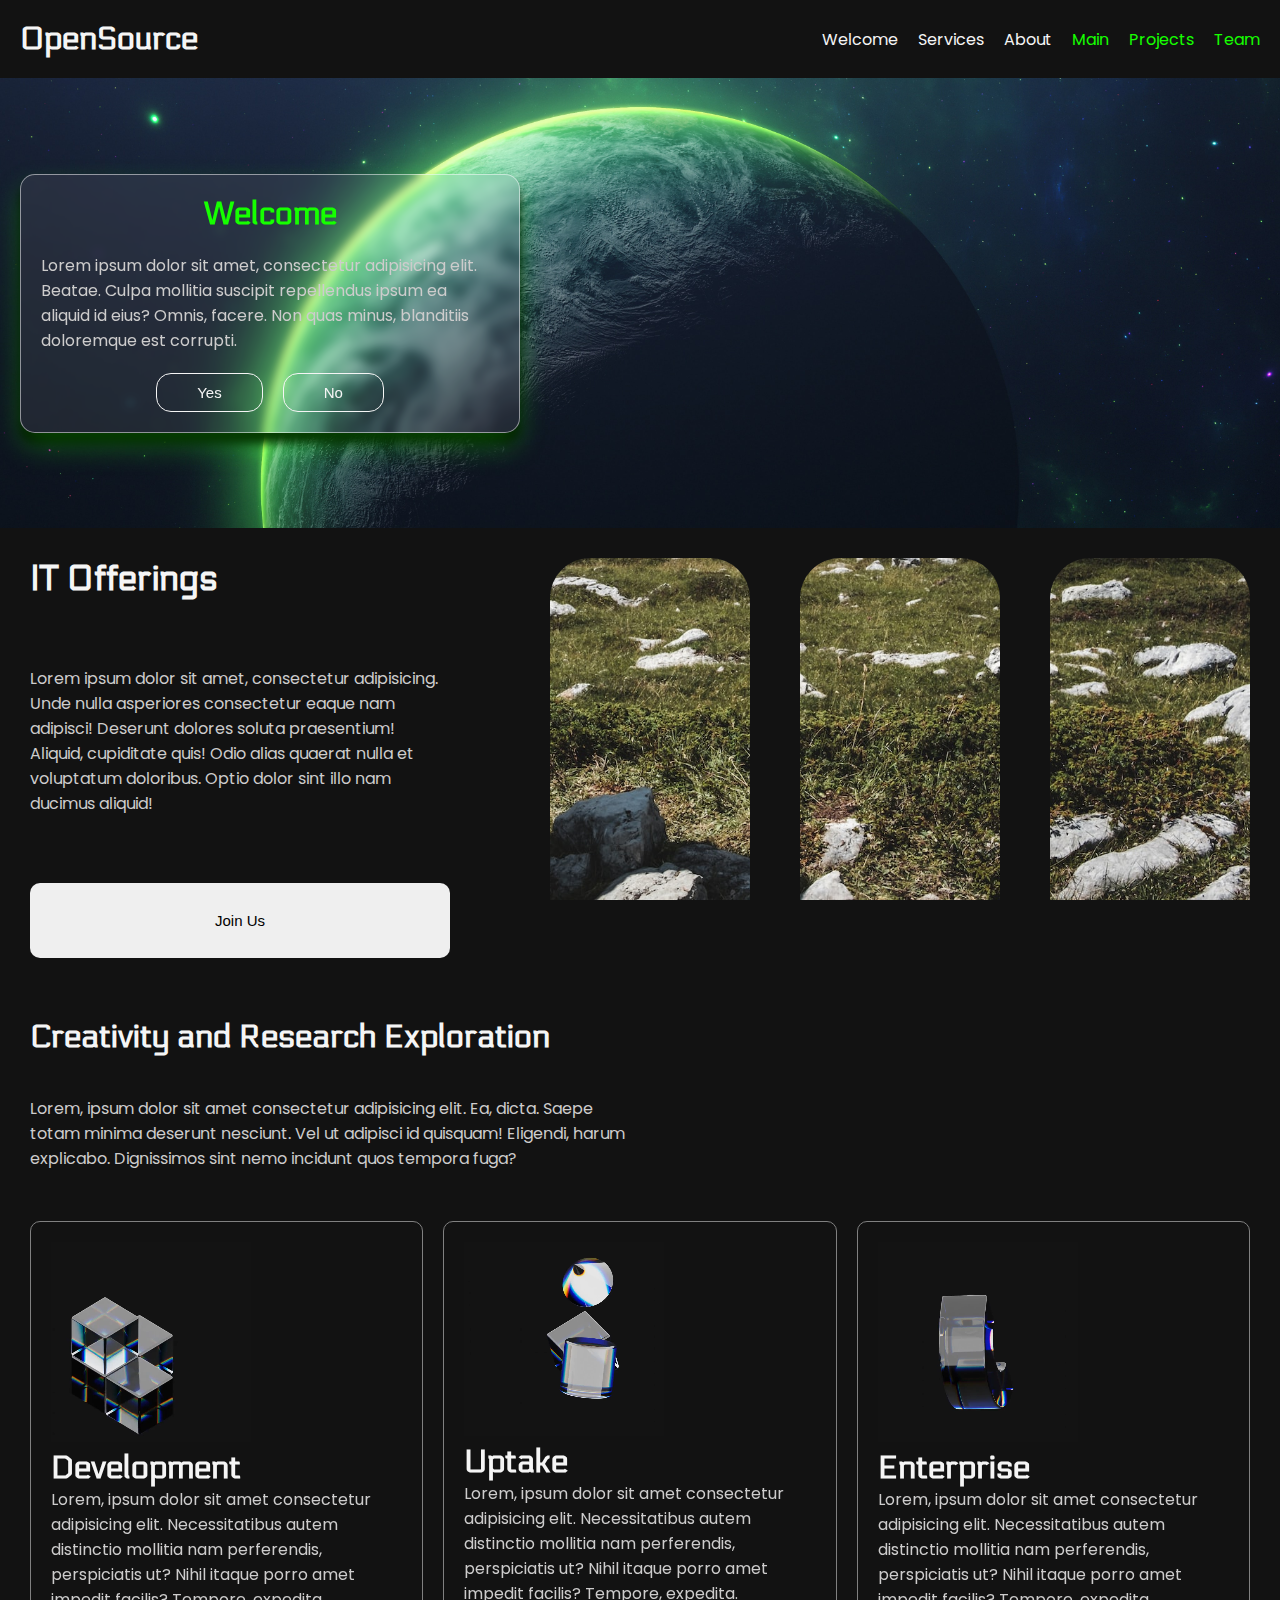
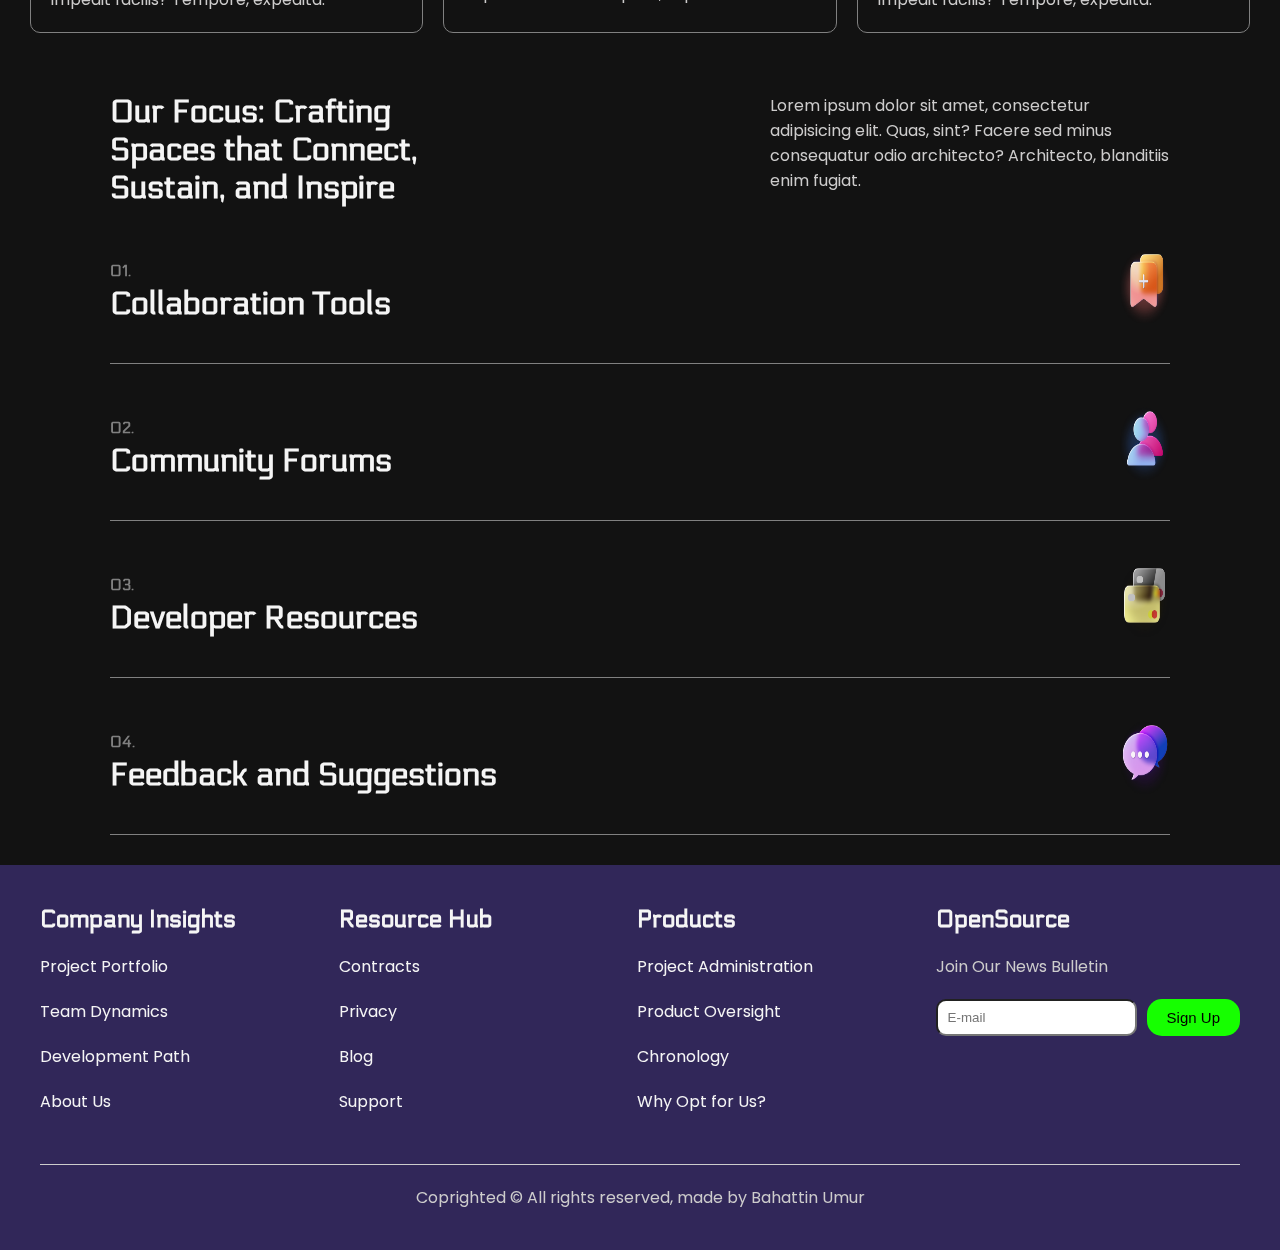
<file: index.html>
<!DOCTYPE html>
<html lang="en">
  <head>
    <meta charset="UTF-8" />
    <meta name="viewport" content="width=device-width, initial-scale=1.0" />
    <title>OpenSource</title>
    <link rel="stylesheet" href="./styles/style.css" />
  </head>
  <body>
    <!--Header start-->
    <header>
      <h1><a href="/">OpenSource</a></h1>
      <nav>
        <a href="">Welcome</a>
        <a href="">Services</a>
        <a href="">About</a>
        <a href="" class="link">Main</a>
        <a href="./html/projects.html" class="link">Projects</a>
        <a href="./html/teams.html" class="link">Team</a>
      </nav>
      <button class="nav-button">|||</button>
    </header>
    <!--Header end-->

    <!--Hero start-->
    <div id="hero">
      <div class="hero-inner">
        <h1>Welcome</h1>
        <p>
          Lorem ipsum dolor sit amet, consectetur adipisicing elit. Beatae.
          Culpa mollitia suscipit repellendus ipsum ea aliquid id eius? Omnis,
          facere. Non quas minus, blanditiis doloremque est corrupti.
        </p>
        <div class="buttons">
          <button>Yes</button>
          <button>No</button>
        </div>
      </div>
    </div>
    <!--Hero end-->

    <main>
      <section id="image-sec">
        <div class="image-sec-info">
          <h1>IT Offerings</h1>
          <p>
            Lorem ipsum dolor sit amet, consectetur adipisicing. Unde nulla
            asperiores consectetur eaque nam adipisci! Deserunt dolores soluta
            praesentium! Aliquid, cupiditate quis! Odio alias quaerat nulla et
            voluptatum doloribus. Optio dolor sint illo nam ducimus aliquid!
          </p>
          <button>Join Us</button>
        </div>

        <div class="images">
          <div class="window"></div>
          <div class="window"></div>
          <div class="window"></div>
        </div>
      </section>
    </main>

    <section id="cards-sec">
      <div class="cards-sec-info">
        <h1>Creativity and Research Exploration</h1>
        <p>
          Lorem, ipsum dolor sit amet consectetur adipisicing elit. Ea, dicta.
          Saepe totam minima deserunt nesciunt. Vel ut adipisci id quisquam!
          Eligendi, harum explicabo. Dignissimos sint nemo incidunt quos tempora
          fuga?
        </p>
      </div>

      <div class="cards">
        <!--Card start-->
        <div class="card">
          <video>
            <source src="/images/first.mp4" />
          </video>
          <h1>Development</h1>
          <p>
            Lorem, ipsum dolor sit amet consectetur adipisicing elit.
            Necessitatibus autem distinctio mollitia nam perferendis,
            perspiciatis ut? Nihil itaque porro amet impedit facilis? Tempore,
            expedita.
          </p>
        </div>

        <div class="card">
          <video>
            <source src="/images/third.mp4" />
          </video>
          <h1>Uptake</h1>
          <p>
            Lorem, ipsum dolor sit amet consectetur adipisicing elit.
            Necessitatibus autem distinctio mollitia nam perferendis,
            perspiciatis ut? Nihil itaque porro amet impedit facilis? Tempore,
            expedita.
          </p>
        </div>

        <div class="card">
          <video>
            <source src="/images/second.mp4" />
          </video>
          <h1>Enterprise</h1>
          <p>
            Lorem, ipsum dolor sit amet consectetur adipisicing elit.
            Necessitatibus autem distinctio mollitia nam perferendis,
            perspiciatis ut? Nihil itaque porro amet impedit facilis? Tempore,
            expedita.
          </p>
        </div>
        <!--Card end-->
      </div>
    </section>

    <!--Liste start-->

    <section id="step-sec">
      <div class="step-sec-info">
        <h1>Our Focus: Crafting Spaces that Connect, Sustain, and Inspire</h1>
        <p>
          Lorem ipsum dolor sit amet, consectetur adipisicing elit. Quas, sint?
          Facere sed minus consequatur odio architecto? Architecto, blanditiis
          enim fugiat.
        </p>
      </div>

      <ul>
        <li>
          <h1><span>01.</span><br />Collaboration Tools</h1>

          <img src="./images/bookmark.png" alt="" />
        </li>
        <li>
          <h1><span>02.</span><br />Community Forums</h1>

          <img src="./images/contacts.png" alt="" />
        </li>
        <li>
          <h1><span>03.</span><br />Developer Resources</h1>

          <img src="./images/cards.png" alt="" />
        </li>
        <li>
          <h1><span>04.</span><br />Feedback and Suggestions</h1>

          <img src="./images/Chat.png" alt="" />
        </li>
      </ul>
    </section>

    <!--List end-->

    <!--Footer start-->
    <footer>
      <div class="footer-area">
        <div class="footer-links">
          <h2>Company Insights</h2>
          <a href="">Project Portfolio</a>
          <a href="">Team Dynamics</a>
          <a href="">Development Path</a>
          <a href="">About Us</a>
        </div>
        <div class="footer-links">
          <h2>Resource Hub</h2>
          <a href="">Contracts</a>
          <a href="">Privacy</a>
          <a href="">Blog</a>
          <a href="">Support</a>
        </div>
        <div class="footer-links">
          <h2>Products</h2>
          <a href="">Project Administration</a>
          <a href="">Product Oversight</a>
          <a href="">Chronology</a>
          <a href="">Why Opt for Us? </a>
        </div>
        <div class="footer-links">
          <h2>OpenSource</h2>
          <p>Join Our News Bulletin</p>
          <div class="field">
            <input type="email" placeholder="E-mail" />
            <button>Sign Up</button>
          </div>
        </div>
      </div>
      <p class="footer-bottom">
        Coprighted &copy; All rights reserved, made by Bahattin Umur
      </p>
    </footer>
    <!--Footer end-->
    <script src="./Scripts/main.js"></script>
  </body>
</html>
</file>
<file: styles/style.css>
@import url("https://fonts.googleapis.com/css2?family=Electrolize&family=Inter:wght@100;200;300;400;500;600;700;800;900&family=Poppins:wght@100;200;300;400;500;600;700;800;900&display=swap");

* {
  margin: 0;
  padding: 0;
  box-sizing: border-box;
}

/*var*/

:root {
  --white: #f5f5f5;
  --black: #121212;
  --green: #16ff00;
  --green2: #15ff0047;
  --gray: #cdcccc;
}

/*General*/
a {
  text-decoration: none;
  color: var(--white);
}

h1,
h2,
h3,
h4 {
  color: var(--white);
  font-family: "Electrolize", sans-serif;
}

p {
  color: var(--gray);
}

button {
  border: none;
  padding: 10px 20px;
  border-radius: 15px;
  font-size: 15px;
  cursor: pointer;
  transition: all 0.3s ease;
}

body {
  font-family: "Poppins", sans-serif;
  background-color: var(--black);
  overflow-x: hidden;
}

section {
  padding: 30px;
}

/*Header */

header {
  position: sticky;
  top: 0;
  display: flex;
  justify-content: space-between;
  align-items: center;
  background-color: var(--black);
  padding: 20px;
  z-index: 100;
}

nav {
  display: flex;
  gap: 20px;
}

.link {
  color: var(--green);
}

.nav-button {
  display: none;
}

/*Footer*/

footer {
  background-color: rgba(111, 81, 235, 0.329);
  padding: 40px;
}

.footer-area {
  display: grid;
  grid-template-columns: 1fr 1fr 1fr 1fr;
}

.footer-links {
  display: flex;
  flex-direction: column;
  gap: 20px;
}

.footer-bottom {
  text-align: center;
  margin-top: 50px;
  border-top: 1px solid var(--gray);
  padding-top: 20px;
}

.field {
  display: flex;
  gap: 10px;
}

.field input {
  padding: 5px 10px;
  border-radius: 10px;
  max-height: 50px;
}

.field button {
  background-color: var(--green);
  white-space: nowrap;
}

/*Hero*/

#hero {
  height: 50vh;
  background: url(/images/back.jpg);
  background-size: cover;
  background-repeat: no-repeat;
  display: flex;
  align-items: center;
  background-attachment: fixed; /*Sayfa kayarken rsim arka efekti sağlıyor*/
}

.hero-inner {
  max-width: 500px;
  display: flex;
  flex-direction: column;
  gap: 20px;
  margin-left: 20px;
  border: 1px solid rgb(255, 255, 255, 0.5);
  padding: 20px;
  border-radius: 15px;
  background-color: rgb(255, 255, 255, 0.08);
  backdrop-filter: blur(5px);
  align-items: center;
  box-shadow: var(--green2) 0px 14px 28px, 0px 10px 10px;
}
.hero-inner h1 {
  color: var(--green);
}

.buttons {
  display: flex;
  gap: 20px;
}

.buttons > button {
  padding: 10px 40px;
  background-color: transparent;
  border: 1px solid var(--white);
  color: var(--white);
  transition: all 0.3s ease-in-out;
}

.buttons > button:hover {
  color: black;
  background-color: #f5f5f5;
  border: 1px solid var(--green2);
  box-shadow: 0px 0px 19px 5px rgba(22, 255, 0, 0.39);
  transform: scale(1.1);
}

.buttons button:nth-child(2):hover {
  background-color: rgb(236, 99, 91);
}

/*Windows*/

#image-sec {
  display: flex;
  justify-content: space-between;
  gap: 100px;
}

.image-sec-info {
  max-width: 600px;
  display: grid;
  gap: 30px;
}

.image-sec-info h1 {
  font-size: 35px;
}

.image-sec-info button {
  border: 1px solid transparent;
  transition: all 0.4s ease-in-out;
  border-radius: 10px;
}

.image-sec-info button:hover {
  border: 1px solid var(--white);
  background-color: var(--green2);
  color: var(--white);
}

.images {
  display: grid;
  grid-template-columns: auto auto auto;
  gap: 50px;
}

.window {
  min-width: 200px;
  height: 400px;
  background: url(/images/sec2.jpg);
  background-attachment: fixed;
  background-size: cover;
  background-repeat: no-repeat;
  border-radius: 40px 40px 0 0;
}

.window:nth-child(2) {
  border-radius: 40px;
}

/*card*/

.cards-sec-info {
  max-width: 600px;
  display: grid;
  gap: 40px;
}
.cards {
  display: grid;
  grid-template-columns: repeat(3, 1fr);
  gap: 20px;
}
.card {
  border: 1px solid gray;
  padding: 20px;
  border-radius: 10px;
  margin-top: 50px;
}

.card video {
  width: 200px;
}

/*List*/

.step-sec-info {
  display: flex;
  justify-content: space-between;
  gap: 40px;
}

.step-sec-info p {
  max-width: 400px;
  margin-left: 80px;
  margin-right: 80px;
}

.step-sec-info h1 {
  max-width: 360px;
  margin-left: 80px;
  margin-right: 80px;
}

#step-sec ul li {
  display: flex;
  justify-content: space-between;
  border-bottom: 1px solid gray;
  padding-bottom: 40px;
  margin-top: 40px;
  margin-left: 80px;
  margin-right: 80px;
}

#step-sec ul li h1 span {
  color: gray;
  font-size: 15px;
}

#step-sec ul li img {
  width: 50px;
}

/*Responsive*/

@media (max-width: 800px) {
  .nav-button {
    display: block;
  }
  nav {
    display: none;
  }
  .toggle {
    display: flex;
    flex-direction: column;
    position: fixed;
    right: 0;
    top: 70px;
    background-color: var(--gray);
    padding: 20px;
    border-radius: 10px;
  }
  #hero {
    justify-content: center;
    align-items: center;
  }
}

@media (max-width: 1000px) {
  .footer-area {
    grid-template-columns: 1fr 1fr;
    row-gap: 40px;
  }

  .footer-links {
    align-items: center;
  }

  .cards {
    grid-template-columns: 1fr;
    place-items: center;
  }

  .card {
    max-width: 400px;
  }
}

@media (max-width: 1200px) {
  #image-sec {
    flex-direction: column;
    align-items: center;
  }
}
</file>
